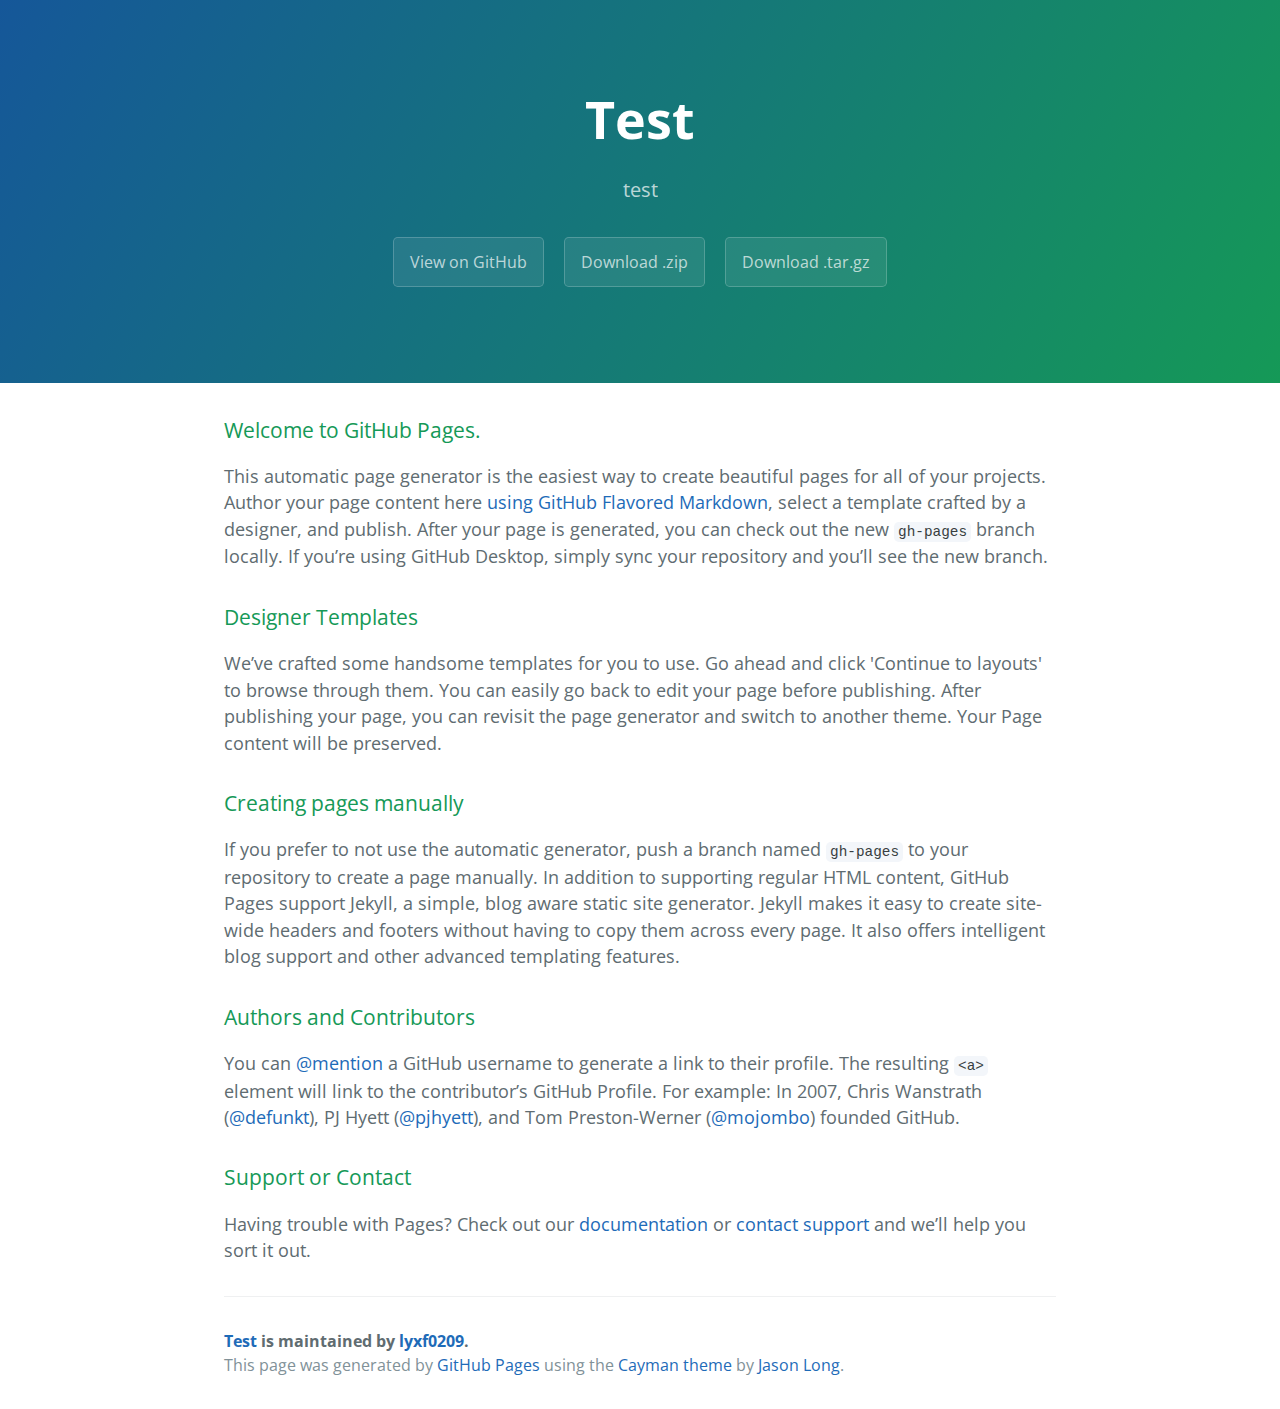
<file: index.html>
<!DOCTYPE html>
<html lang="en-us">
  <head>
    <meta charset="UTF-8">
    <title>Test by lyxf0209</title>
    <meta name="viewport" content="width=device-width, initial-scale=1">
    <link rel="stylesheet" type="text/css" href="stylesheets/normalize.css" media="screen">
    <link href='https://fonts.googleapis.com/css?family=Open+Sans:400,700' rel='stylesheet' type='text/css'>
    <link rel="stylesheet" type="text/css" href="stylesheets/stylesheet.css" media="screen">
    <link rel="stylesheet" type="text/css" href="stylesheets/github-light.css" media="screen">
  </head>
  <body>
    <section class="page-header">
      <h1 class="project-name">Test</h1>
      <h2 class="project-tagline">test</h2>
      <a href="https://github.com/lyxf0209/test" class="btn">View on GitHub</a>
      <a href="https://github.com/lyxf0209/test/zipball/master" class="btn">Download .zip</a>
      <a href="https://github.com/lyxf0209/test/tarball/master" class="btn">Download .tar.gz</a>
    </section>

    <section class="main-content">
      <h3>
<a id="welcome-to-github-pages" class="anchor" href="#welcome-to-github-pages" aria-hidden="true"><span aria-hidden="true" class="octicon octicon-link"></span></a>Welcome to GitHub Pages.</h3>

<p>This automatic page generator is the easiest way to create beautiful pages for all of your projects. Author your page content here <a href="https://guides.github.com/features/mastering-markdown/">using GitHub Flavored Markdown</a>, select a template crafted by a designer, and publish. After your page is generated, you can check out the new <code>gh-pages</code> branch locally. If you’re using GitHub Desktop, simply sync your repository and you’ll see the new branch.</p>

<h3>
<a id="designer-templates" class="anchor" href="#designer-templates" aria-hidden="true"><span aria-hidden="true" class="octicon octicon-link"></span></a>Designer Templates</h3>

<p>We’ve crafted some handsome templates for you to use. Go ahead and click 'Continue to layouts' to browse through them. You can easily go back to edit your page before publishing. After publishing your page, you can revisit the page generator and switch to another theme. Your Page content will be preserved.</p>

<h3>
<a id="creating-pages-manually" class="anchor" href="#creating-pages-manually" aria-hidden="true"><span aria-hidden="true" class="octicon octicon-link"></span></a>Creating pages manually</h3>

<p>If you prefer to not use the automatic generator, push a branch named <code>gh-pages</code> to your repository to create a page manually. In addition to supporting regular HTML content, GitHub Pages support Jekyll, a simple, blog aware static site generator. Jekyll makes it easy to create site-wide headers and footers without having to copy them across every page. It also offers intelligent blog support and other advanced templating features.</p>

<h3>
<a id="authors-and-contributors" class="anchor" href="#authors-and-contributors" aria-hidden="true"><span aria-hidden="true" class="octicon octicon-link"></span></a>Authors and Contributors</h3>

<p>You can <a href="https://help.github.com/articles/basic-writing-and-formatting-syntax/#mentioning-users-and-teams" class="user-mention">@mention</a> a GitHub username to generate a link to their profile. The resulting <code>&lt;a&gt;</code> element will link to the contributor’s GitHub Profile. For example: In 2007, Chris Wanstrath (<a href="https://github.com/defunkt" class="user-mention">@defunkt</a>), PJ Hyett (<a href="https://github.com/pjhyett" class="user-mention">@pjhyett</a>), and Tom Preston-Werner (<a href="https://github.com/mojombo" class="user-mention">@mojombo</a>) founded GitHub.</p>

<h3>
<a id="support-or-contact" class="anchor" href="#support-or-contact" aria-hidden="true"><span aria-hidden="true" class="octicon octicon-link"></span></a>Support or Contact</h3>

<p>Having trouble with Pages? Check out our <a href="https://help.github.com/pages">documentation</a> or <a href="https://github.com/contact">contact support</a> and we’ll help you sort it out.</p>

      <footer class="site-footer">
        <span class="site-footer-owner"><a href="https://github.com/lyxf0209/test">Test</a> is maintained by <a href="https://github.com/lyxf0209">lyxf0209</a>.</span>

        <span class="site-footer-credits">This page was generated by <a href="https://pages.github.com">GitHub Pages</a> using the <a href="https://github.com/jasonlong/cayman-theme">Cayman theme</a> by <a href="https://twitter.com/jasonlong">Jason Long</a>.</span>
      </footer>

    </section>

  
  </body>
</html>
</file>
<file: stylesheets/stylesheet.css>
* {
  box-sizing: border-box; }

body {
  padding: 0;
  margin: 0;
  font-family: "Open Sans", "Helvetica Neue", Helvetica, Arial, sans-serif;
  font-size: 16px;
  line-height: 1.5;
  color: #606c71; }

a {
  color: #1e6bb8;
  text-decoration: none; }
  a:hover {
    text-decoration: underline; }

.btn {
  display: inline-block;
  margin-bottom: 1rem;
  color: rgba(255, 255, 255, 0.7);
  background-color: rgba(255, 255, 255, 0.08);
  border-color: rgba(255, 255, 255, 0.2);
  border-style: solid;
  border-width: 1px;
  border-radius: 0.3rem;
  transition: color 0.2s, background-color 0.2s, border-color 0.2s; }
  .btn + .btn {
    margin-left: 1rem; }

.btn:hover {
  color: rgba(255, 255, 255, 0.8);
  text-decoration: none;
  background-color: rgba(255, 255, 255, 0.2);
  border-color: rgba(255, 255, 255, 0.3); }

@media screen and (min-width: 64em) {
  .btn {
    padding: 0.75rem 1rem; } }

@media screen and (min-width: 42em) and (max-width: 64em) {
  .btn {
    padding: 0.6rem 0.9rem;
    font-size: 0.9rem; } }

@media screen and (max-width: 42em) {
  .btn {
    display: block;
    width: 100%;
    padding: 0.75rem;
    font-size: 0.9rem; }
    .btn + .btn {
      margin-top: 1rem;
      margin-left: 0; } }

.page-header {
  color: #fff;
  text-align: center;
  background-color: #159957;
  background-image: linear-gradient(120deg, #155799, #159957); }

@media screen and (min-width: 64em) {
  .page-header {
    padding: 5rem 6rem; } }

@media screen and (min-width: 42em) and (max-width: 64em) {
  .page-header {
    padding: 3rem 4rem; } }

@media screen and (max-width: 42em) {
  .page-header {
    padding: 2rem 1rem; } }

.project-name {
  margin-top: 0;
  margin-bottom: 0.1rem; }

@media screen and (min-width: 64em) {
  .project-name {
    font-size: 3.25rem; } }

@media screen and (min-width: 42em) and (max-width: 64em) {
  .project-name {
    font-size: 2.25rem; } }

@media screen and (max-width: 42em) {
  .project-name {
    font-size: 1.75rem; } }

.project-tagline {
  margin-bottom: 2rem;
  font-weight: normal;
  opacity: 0.7; }

@media screen and (min-width: 64em) {
  .project-tagline {
    font-size: 1.25rem; } }

@media screen and (min-width: 42em) and (max-width: 64em) {
  .project-tagline {
    font-size: 1.15rem; } }

@media screen and (max-width: 42em) {
  .project-tagline {
    font-size: 1rem; } }

.main-content :first-child {
  margin-top: 0; }
.main-content img {
  max-width: 100%; }
.main-content h1, .main-content h2, .main-content h3, .main-content h4, .main-content h5, .main-content h6 {
  margin-top: 2rem;
  margin-bottom: 1rem;
  font-weight: normal;
  color: #159957; }
.main-content p {
  margin-bottom: 1em; }
.main-content code {
  padding: 2px 4px;
  font-family: Consolas, "Liberation Mono", Menlo, Courier, monospace;
  font-size: 0.9rem;
  color: #383e41;
  background-color: #f3f6fa;
  border-radius: 0.3rem; }
.main-content pre {
  padding: 0.8rem;
  margin-top: 0;
  margin-bottom: 1rem;
  font: 1rem Consolas, "Liberation Mono", Menlo, Courier, monospace;
  color: #567482;
  word-wrap: normal;
  background-color: #f3f6fa;
  border: solid 1px #dce6f0;
  border-radius: 0.3rem; }
  .main-content pre > code {
    padding: 0;
    margin: 0;
    font-size: 0.9rem;
    color: #567482;
    word-break: normal;
    white-space: pre;
    background: transparent;
    border: 0; }
.main-content .highlight {
  margin-bottom: 1rem; }
  .main-content .highlight pre {
    margin-bottom: 0;
    word-break: normal; }
.main-content .highlight pre, .main-content pre {
  padding: 0.8rem;
  overflow: auto;
  font-size: 0.9rem;
  line-height: 1.45;
  border-radius: 0.3rem; }
.main-content pre code, .main-content pre tt {
  display: inline;
  max-width: initial;
  padding: 0;
  margin: 0;
  overflow: initial;
  line-height: inherit;
  word-wrap: normal;
  background-color: transparent;
  border: 0; }
  .main-content pre code:before, .main-content pre code:after, .main-content pre tt:before, .main-content pre tt:after {
    content: normal; }
.main-content ul, .main-content ol {
  margin-top: 0; }
.main-content blockquote {
  padding: 0 1rem;
  margin-left: 0;
  color: #819198;
  border-left: 0.3rem solid #dce6f0; }
  .main-content blockquote > :first-child {
    margin-top: 0; }
  .main-content blockquote > :last-child {
    margin-bottom: 0; }
.main-content table {
  display: block;
  width: 100%;
  overflow: auto;
  word-break: normal;
  word-break: keep-all; }
  .main-content table th {
    font-weight: bold; }
  .main-content table th, .main-content table td {
    padding: 0.5rem 1rem;
    border: 1px solid #e9ebec; }
.main-content dl {
  padding: 0; }
  .main-content dl dt {
    padding: 0;
    margin-top: 1rem;
    font-size: 1rem;
    font-weight: bold; }
  .main-content dl dd {
    padding: 0;
    margin-bottom: 1rem; }
.main-content hr {
  height: 2px;
  padding: 0;
  margin: 1rem 0;
  background-color: #eff0f1;
  border: 0; }

@media screen and (min-width: 64em) {
  .main-content {
    max-width: 64rem;
    padding: 2rem 6rem;
    margin: 0 auto;
    font-size: 1.1rem; } }

@media screen and (min-width: 42em) and (max-width: 64em) {
  .main-content {
    padding: 2rem 4rem;
    font-size: 1.1rem; } }

@media screen and (max-width: 42em) {
  .main-content {
    padding: 2rem 1rem;
    font-size: 1rem; } }

.site-footer {
  padding-top: 2rem;
  margin-top: 2rem;
  border-top: solid 1px #eff0f1; }

.site-footer-owner {
  display: block;
  font-weight: bold; }

.site-footer-credits {
  color: #819198; }

@media screen and (min-width: 64em) {
  .site-footer {
    font-size: 1rem; } }

@media screen and (min-width: 42em) and (max-width: 64em) {
  .site-footer {
    font-size: 1rem; } }

@media screen and (max-width: 42em) {
  .site-footer {
    font-size: 0.9rem; } }
</file>
<file: stylesheets/github-light.css>
/*
   Copyright 2014 GitHub Inc.

   Licensed under the Apache License, Version 2.0 (the "License");
   you may not use this file except in compliance with the License.
   You may obtain a copy of the License at

       http://www.apache.org/licenses/LICENSE-2.0

   Unless required by applicable law or agreed to in writing, software
   distributed under the License is distributed on an "AS IS" BASIS,
   WITHOUT WARRANTIES OR CONDITIONS OF ANY KIND, either express or implied.
   See the License for the specific language governing permissions and
   limitations under the License.

*/

.pl-c /* comment */ {
  color: #969896;
}

.pl-c1      /* constant, markup.raw, meta.diff.header, meta.module-reference, meta.property-name, support, support.constant, support.variable, variable.other.constant */,
.pl-s .pl-v /* string variable */ {
  color: #0086b3;
}

.pl-e  /* entity */,
.pl-en /* entity.name */ {
  color: #795da3;
}

.pl-s .pl-s1 /* string source */,
.pl-smi      /* storage.modifier.import, storage.modifier.package, storage.type.java, variable.other, variable.parameter.function */ {
  color: #333;
}

.pl-ent /* entity.name.tag */ {
  color: #63a35c;
}

.pl-k /* keyword, storage, storage.type */ {
  color: #a71d5d;
}

.pl-pds              /* punctuation.definition.string, string.regexp.character-class */,
.pl-s                /* string */,
.pl-s .pl-pse .pl-s1 /* string punctuation.section.embedded source */,
.pl-sr               /* string.regexp */,
.pl-sr .pl-cce       /* string.regexp constant.character.escape */,
.pl-sr .pl-sra       /* string.regexp string.regexp.arbitrary-repitition */,
.pl-sr .pl-sre       /* string.regexp source.ruby.embedded */ {
  color: #183691;
}

.pl-v /* variable */ {
  color: #ed6a43;
}

.pl-id /* invalid.deprecated */ {
  color: #b52a1d;
}

.pl-ii /* invalid.illegal */ {
  background-color: #b52a1d;
  color: #f8f8f8;
}

.pl-sr .pl-cce /* string.regexp constant.character.escape */ {
  color: #63a35c;
  font-weight: bold;
}

.pl-ml /* markup.list */ {
  color: #693a17;
}

.pl-mh        /* markup.heading */,
.pl-mh .pl-en /* markup.heading entity.name */,
.pl-ms        /* meta.separator */ {
  color: #1d3e81;
  font-weight: bold;
}

.pl-mq /* markup.quote */ {
  color: #008080;
}

.pl-mi /* markup.italic */ {
  color: #333;
  font-style: italic;
}

.pl-mb /* markup.bold */ {
  color: #333;
  font-weight: bold;
}

.pl-md /* markup.deleted, meta.diff.header.from-file */ {
  background-color: #ffecec;
  color: #bd2c00;
}

.pl-mi1 /* markup.inserted, meta.diff.header.to-file */ {
  background-color: #eaffea;
  color: #55a532;
}

.pl-mdr /* meta.diff.range */ {
  color: #795da3;
  font-weight: bold;
}

.pl-mo /* meta.output */ {
  color: #1d3e81;
}
</file>
